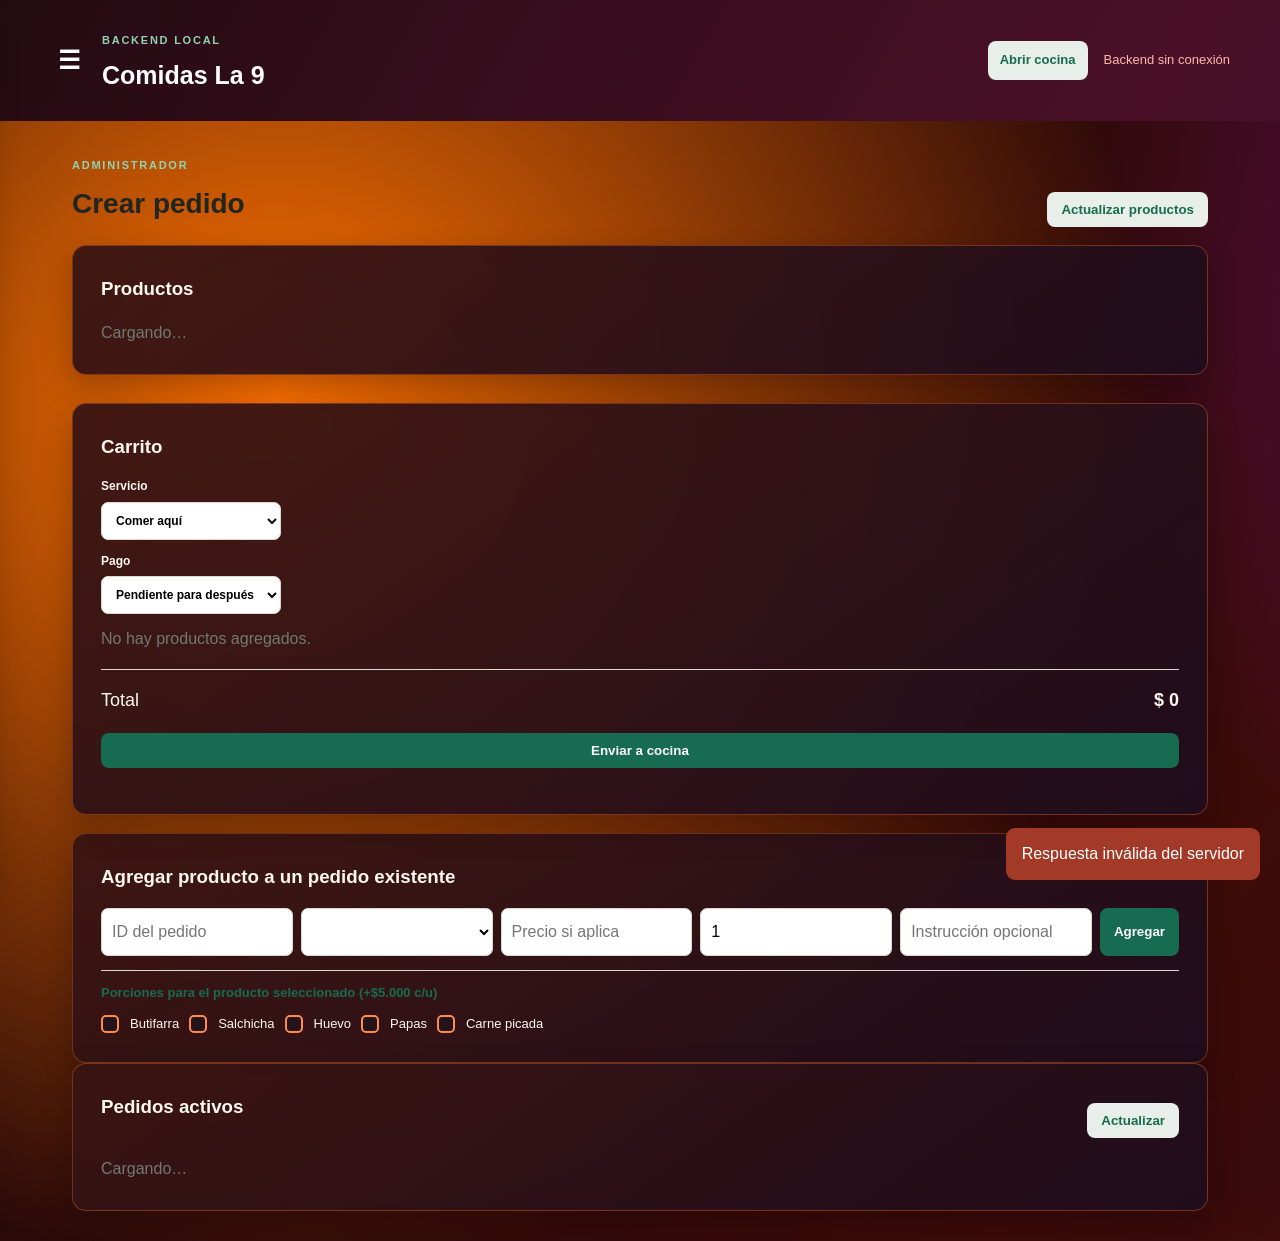
<file: index.html>
<!doctype html>
<html lang="es">
  <head>
    <meta charset="utf-8" />
    <meta name="viewport" content="width=device-width, initial-scale=1" />
    <title>Comidas La 9 · Pruebas</title>
    <link rel="stylesheet" href="styles.css" />
    <link rel="stylesheet" href="options.css" />
    <link rel="stylesheet" href="design.css" />
    <link rel="stylesheet" href="final-design.css" />
  </head>
  <body>
    <header class="topbar">
      <div class="brand-area">
        <button
          class="menu-toggle"
          id="menuToggle"
          aria-label="Abrir menú"
          aria-expanded="false"
        >
          ☰
        </button>
        <div>
          <span class="eyebrow">BACKEND LOCAL</span>
          <h1>Comidas La 9</h1>
        </div>
      </div>
      <div class="header-actions">
        <a class="secondary" href="cocina.html">Abrir cocina</a>
        <div id="connection" class="connection">Comprobando conexión…</div>
      </div>
    </header>

    <aside class="side-menu" id="sideMenu" aria-label="Menú principal">
      <nav>
        <button class="menu-link active" data-view="caja">Caja</button
        ><button class="menu-link" data-view="registros">Registros</button
        ><button class="menu-link" data-view="reportes">Reportes</button>
      </nav>
    </aside>
    <div class="menu-overlay" id="menuOverlay"></div>

    <main>
      <section id="caja" class="view active">
        <div class="section-heading">
          <div>
            <span class="eyebrow">ADMINISTRADOR</span>
            <h2>Crear pedido</h2>
          </div>
          <button class="secondary" id="refreshProducts">
            Actualizar productos
          </button>
        </div>
        <div class="layout">
          <div class="card">
            <h3>Productos</h3>
            <div id="products" class="products">
              <p class="muted">Cargando…</p>
            </div>
          </div>
          <div class="card cart">
            <h3>Carrito</h3>
            <label class="service"
              >Servicio<select id="serviceType">
                <option value="aqui">Comer aquí</option>
                <option value="llevar">Para llevar</option>
              </select></label
            ><label class="service"
              >Pago<select id="paymentType">
                <option value="">Pendiente para después</option>
                <option value="efectivo">Efectivo</option>
                <option value="transferencia">Transferencia</option>
              </select></label
            >
            <div id="cart">
              <p class="muted">No hay productos agregados.</p>
            </div>
            <div class="total">
              <span>Total</span><strong id="cartTotal">$0</strong>
            </div>
            <button class="primary full" id="createOrder">
              Enviar a cocina
            </button>
            <p id="orderMessage" class="message"></p>
          </div>
        </div>
        <div class="card add-item">
          <h3>Agregar producto a un pedido existente</h3>
          <div class="form-row">
            <input
              id="extraOrderId"
              type="number"
              min="1"
              placeholder="ID del pedido"
            /><select id="extraProduct"></select
            ><input
              id="extraPrice"
              type="number"
              min="0"
              placeholder="Precio si aplica"
            /><input id="extraQuantity" type="number" min="1" value="1" /><input
              id="extraNote"
              placeholder="Instrucción opcional"
            /><button class="primary" id="addExtra">Agregar</button>
          </div>
          <div class="existing-extras">
            <span>Porciones para el producto seleccionado (+$5.000 c/u)</span
            ><label
              ><input type="checkbox" data-existing-extra value="Butifarra" />
              Butifarra</label
            ><label
              ><input type="checkbox" data-existing-extra value="Salchicha" />
              Salchicha</label
            ><label
              ><input type="checkbox" data-existing-extra value="Huevo" />
              Huevo</label
            ><label
              ><input type="checkbox" data-existing-extra value="Papas" />
              Papas</label
            ><label
              ><input
                type="checkbox"
                data-existing-extra
                value="Carne picada"
              />
              Carne picada</label
            >
          </div>
        </div>
        <div class="card active-orders">
          <div class="section-heading">
            <h3>Pedidos activos</h3>
            <button class="secondary" id="refreshOrders">Actualizar</button>
          </div>
          <div id="orders" class="orders"><p class="muted">Cargando…</p></div>
        </div>
      </section>

      <section id="registros" class="view">
        <div class="section-heading">
          <div>
            <span class="eyebrow">HISTORIAL COMPLETO</span>
            <h2>Registros</h2>
          </div>
          <button class="secondary" id="refreshRecords">Actualizar</button>
        </div>
        <div id="records" class="orders"><p class="muted">Cargando…</p></div>
      </section>

      <section id="reportes" class="view">
        <div class="section-heading">
          <div>
            <span class="eyebrow">ADMINISTRADOR</span>
            <h2>Reportes diarios y por periodo</h2>
            <p id="reportUpdated" class="muted">Generando reporte del día…</p>
          </div>
        </div>
        <div class="card filters">
          <label>Desde <input id="fromDate" type="date" /></label
          ><label>Hasta <input id="toDate" type="date" /></label
          ><button class="primary" id="loadReport">Consultar</button>
        </div>
        <div id="report" class="stats">
          <p class="muted">Selecciona un rango.</p>
        </div>
      </section>
    </main>
    <div class="toast-stack" id="toastStack">
      <div id="toast" class="toast"></div>
    </div>
    <script src="app.js?v=2026100304"></script>
  </body>
</html>
</file>
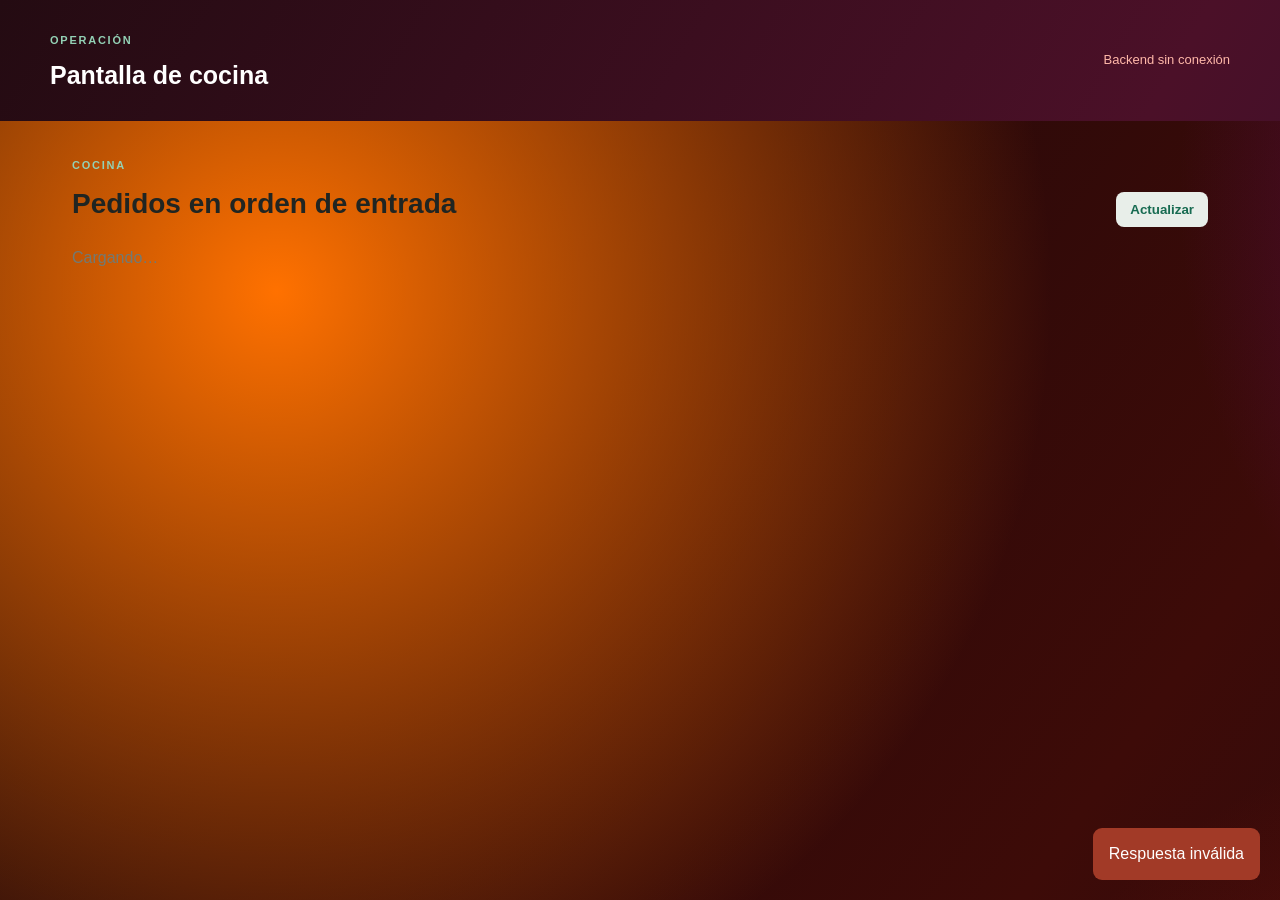
<file: cocina.html>
<!doctype html>
<html lang="es">
  <head>
    <meta charset="utf-8" />
    <meta name="viewport" content="width=device-width, initial-scale=1" />
    <title>Comidas La 9 · Cocina</title>
    <link rel="stylesheet" href="styles.css" />
    <link rel="stylesheet" href="options.css" />
    <link rel="stylesheet" href="design.css" />
    <link rel="stylesheet" href="final-design.css" />
  </head>
  <body>
    <header class="topbar">
      <div>
        <span class="eyebrow">OPERACIÓN</span>
        <h1>Pantalla de cocina</h1>
      </div>
      <div id="connection" class="connection">Comprobando conexión…</div>
    </header>
    <main>
      <div class="section-heading">
        <div>
          <span class="eyebrow">COCINA</span>
          <h2>Pedidos en orden de entrada</h2>
        </div>
        <button class="secondary" id="refreshOrders">Actualizar</button>
      </div>
      <div id="orders" class="orders"><p class="muted">Cargando…</p></div>
    </main>
    <div class="toast-stack" id="toastStack">
      <div id="toast" class="toast"></div>
    </div>
    <script src="cocina.js?v=2026100303"></script>
  </body>
</html>
</file>
<file: styles.css>
:root {
  font-family:
    Inter,
    Segoe UI,
    Arial,
    sans-serif;
  color: #202522;
  background: #f4f1eb;
  --green: #176b51;
  --ink: #202522;
  --muted: #717a74;
  --line: #ddd8ce;
  --card: #fffdf9;
}
* {
  box-sizing: border-box;
}
body {
  margin: 0;
  background: linear-gradient(135deg, #f8f6f0, #eeeae1);
  min-height: 100vh;
}
.topbar {
  display: flex;
  align-items: center;
  justify-content: space-between;
  padding: 26px max(22px, calc((100% - 1180px) / 2));
  background: #123d31;
  color: white;
}
.topbar h1 {
  margin: 3px 0 0;
  font-size: 25px;
}
.eyebrow {
  font-size: 11px;
  letter-spacing: 0.16em;
  font-weight: 800;
  color: #93d1b5;
}
.connection {
  font-size: 13px;
  color: #d9e4de;
}
.connection.online {
  color: #a7e4c3;
}
.connection.offline {
  color: #ffb8a9;
}
.tabs {
  display: flex;
  gap: 5px;
  padding: 14px max(22px, calc((100% - 1180px) / 2));
  background: white;
  border-bottom: 1px solid var(--line);
}
button {
  border: 0;
  border-radius: 8px;
  padding: 10px 14px;
  font-weight: 700;
  cursor: pointer;
}
.tab {
  background: transparent;
  color: var(--muted);
}
.tab.active {
  background: #e1f1e9;
  color: var(--green);
}
main {
  max-width: 1180px;
  margin: 30px auto;
  padding: 0 22px;
}
.view {
  display: none;
}
.view.active {
  display: block;
}
.section-heading {
  display: flex;
  justify-content: space-between;
  align-items: end;
  margin-bottom: 18px;
}
.section-heading h2 {
  margin: 6px 0 0;
  font-size: 28px;
}
.layout {
  display: grid;
  grid-template-columns: 1.3fr 0.8fr;
  gap: 18px;
}
.card,
.order-card {
  background: var(--card);
  border: 1px solid var(--line);
  border-radius: 14px;
  padding: 20px;
  box-shadow: 0 7px 20px #173d3110;
}
.card h3 {
  margin: 0 0 16px;
}
.products {
  display: grid;
  gap: 9px;
}
.product,
.cart-line {
  display: flex;
  justify-content: space-between;
  align-items: center;
  gap: 10px;
  padding: 12px;
  border: 1px solid var(--line);
  border-radius: 10px;
}
.product small,
.cart-line small,
.order-items small {
  display: block;
  color: var(--muted);
  margin-top: 4px;
}
.product-actions {
  display: flex;
  gap: 6px;
}
.product-actions input {
  width: 90px;
}
.product-actions input:last-of-type {
  width: 150px;
}
input,
select {
  border: 1px solid var(--line);
  border-radius: 7px;
  padding: 10px;
  background: #fff;
  font: inherit;
}
.primary {
  background: var(--green);
  color: white;
}
.secondary {
  background: #e8eee9;
  color: var(--green);
}
.danger {
  background: #ffe5df;
  color: #a23a27;
}
.full {
  width: 100%;
  margin-top: 18px;
}
.total {
  display: flex;
  justify-content: space-between;
  border-top: 1px solid var(--line);
  margin-top: 18px;
  padding-top: 16px;
  font-size: 18px;
}
.remove {
  background: #ffe5df;
  color: #a23a27;
  padding: 4px 9px;
}
.message {
  color: var(--green);
  min-height: 18px;
}
.add-item {
  margin-top: 18px;
}
.form-row {
  display: flex;
  gap: 8px;
  flex-wrap: wrap;
}
.form-row input,
.form-row select {
  flex: 1;
  min-width: 120px;
}
.orders {
  display: grid;
  gap: 13px;
}
.order-head,
.order-foot,
.actions,
.payment {
  display: flex;
  align-items: center;
  gap: 8px;
  flex-wrap: wrap;
}
.order-head {
  justify-content: space-between;
}
.status {
  border-radius: 999px;
  padding: 5px 9px;
  font-size: 12px;
  font-weight: 800;
  text-transform: capitalize;
}
.status.recibido {
  background: #fff0c9;
  color: #835d09;
}
.status.preparando {
  background: #d9e9ff;
  color: #20538e;
}
.status.finalizado {
  background: #d9f3dd;
  color: #286b36;
}
.status.cancelado {
  background: #ffe0dc;
  color: #9c3328;
}
.order-items {
  margin: 15px 0;
  display: grid;
  gap: 8px;
}
.order-items > div {
  display: flex;
  justify-content: space-between;
  border-bottom: 1px dashed var(--line);
  padding-bottom: 7px;
}
.order-foot {
  justify-content: space-between;
  border-top: 1px solid var(--line);
  padding-top: 12px;
}
.actions {
  margin-top: 14px;
}
.payment {
  border-left: 1px solid var(--line);
  padding-left: 8px;
}
.payment button {
  background: #edf4ef;
  color: var(--green);
  padding: 7px 9px;
}
.payment-status {
  color: var(--green);
}
.filters {
  display: flex;
  align-items: end;
  gap: 12px;
  flex-wrap: wrap;
}
.filters label {
  display: grid;
  gap: 5px;
  font-size: 12px;
  font-weight: 700;
}
.stats {
  display: grid;
  grid-template-columns: repeat(5, 1fr);
  gap: 12px;
  margin-top: 18px;
}
.stat {
  background: var(--card);
  border: 1px solid var(--line);
  border-radius: 12px;
  padding: 18px;
}
.stat span {
  display: block;
  color: var(--muted);
  font-size: 13px;
}
.stat strong {
  display: block;
  font-size: 24px;
  margin-top: 7px;
}
.muted {
  color: var(--muted);
}
.toast {
  position: fixed;
  right: 20px;
  bottom: 20px;
  background: #123d31;
  color: white;
  padding: 13px 16px;
  border-radius: 9px;
  opacity: 0;
  transform: translateY(10px);
  transition: 0.2s;
  pointer-events: none;
}
.toast.visible {
  opacity: 1;
  transform: none;
}
.toast.error {
  background: #a23a27;
}
@media (max-width: 800px) {
  .layout {
    grid-template-columns: 1fr;
  }
  .stats {
    grid-template-columns: repeat(2, 1fr);
  }
  .section-heading {
    align-items: start;
    gap: 12px;
    flex-direction: column;
  }
  .product {
    align-items: stretch;
    flex-direction: column;
  }
  .product-actions {
    flex-wrap: wrap;
  }
  .product-actions input {
    flex: 1;
  }
  .topbar {
    gap: 15px;
    align-items: start;
    flex-direction: column;
  }
}
</file>
<file: options.css>
.layout {
  grid-template-columns: minmax(0, 2fr) minmax(360px, 0.8fr);
  gap: 24px;
}
.card {
  padding: 28px;
}
.products {
  grid-template-columns: repeat(3, minmax(0, 1fr));
  gap: 16px;
}
.product {
  display: flex;
  flex-direction: column;
  align-items: stretch;
  min-width: 0;
  padding: 18px;
  min-height: 310px;
}
.product-options {
  display: grid;
  gap: 10px;
  margin-top: 12px;
}
.price-buttons {
  display: flex;
  flex-wrap: wrap;
  gap: 5px;
}
.price-buttons button {
  padding: 7px 9px;
  background: #edf4ef;
  color: #176b51;
  font-size: 11px;
}
.price-buttons button.selected {
  background: #176b51;
  color: white;
}
.custom-price {
  max-width: 180px;
}
.option-group {
  display: flex;
  gap: 8px;
  flex-wrap: wrap;
  align-items: center;
  font-size: 12px;
}
.option-group > span {
  font-weight: 800;
  color: #717a74;
  width: 100%;
}
.service {
  display: grid;
  gap: 5px;
  font-size: 12px;
  font-weight: 800;
  margin-bottom: 12px;
}
.service select {
  max-width: 180px;
}
.service-badge {
  background: #eee8dc;
  border-radius: 999px;
  padding: 5px 9px;
  font-size: 11px;
  color: #655b4b;
}
@media (max-width: 1100px) {
  .products {
    grid-template-columns: repeat(2, minmax(0, 1fr));
  }
}
@media (max-width: 800px) {
  .layout {
    grid-template-columns: 1fr;
  }
  .products {
    grid-template-columns: repeat(2, minmax(0, 1fr));
  }
}
@media (max-width: 620px) {
  .products {
    grid-template-columns: 1fr;
  }
  .product {
    min-height: 0;
  }
}
.payment-queue {
  margin-top: 18px;
}
.payment-row {
  display: flex;
  justify-content: space-between;
  align-items: center;
  gap: 15px;
  padding: 13px 0;
  border-bottom: 1px solid var(--line);
}
.payment-row:last-child {
  border-bottom: 0;
}
.payment-row small {
  display: block;
  color: var(--muted);
  margin-top: 4px;
}
.payment-actions {
  display: flex;
  gap: 7px;
  flex-wrap: wrap;
}
.payment-actions button {
  background: #e8eee9;
  color: var(--green);
  padding: 8px 10px;
}
.header-actions {
  display: flex;
  align-items: center;
  gap: 16px;
}
.header-actions a {
  display: inline-block;
  text-decoration: none;
  padding: 9px 12px;
  border-radius: 8px;
  background: #e8eee9;
  color: #176b51;
  font-weight: 700;
  font-size: 13px;
}
</file>
<file: design.css>
.products {
  align-items: stretch;
}
.product {
  position: relative;
  overflow: hidden;
  padding: 0 !important;
  background: #121313;
  border: 1px solid #2f3432;
  color: #fff;
  border-radius: 24px;
  box-shadow: 0 12px 24px #11111118;
}
.product-visual {
  height: 150px;
  background: radial-gradient(circle at 30% 20%, #e79b4e, #934326 45%, #34201c);
  display: grid;
  place-items: center;
  position: relative;
}
.product-visual span {
  font-size: 76px;
  filter: drop-shadow(0 8px 5px #0007);
}
.product-visual em {
  position: absolute;
  left: 14px;
  top: 14px;
  background: #ffad12;
  color: #fff;
  font-style: normal;
  font-size: 12px;
  font-weight: 800;
  border-radius: 999px;
  padding: 8px 12px;
}
.product-body {
  padding: 16px;
  position: relative;
  min-height: 150px;
}
.product-title {
  display: flex;
  align-items: end;
  justify-content: space-between;
  gap: 10px;
  padding-right: 52px;
}
.product-title b {
  font-family: Georgia, serif;
  font-size: 21px;
  line-height: 1.05;
}
.product-title small {
  color: #ff6338;
  font-size: 17px;
  font-weight: 800;
  white-space: nowrap;
}
.add-button {
  position: absolute;
  right: 16px;
  bottom: 16px;
  width: 44px;
  height: 44px;
  border-radius: 50%;
  padding: 0;
  background: #ed3e13;
  color: #fff;
  font-size: 29px;
  line-height: 1;
  box-shadow: 0 8px 16px #ed3e1355;
}
.option-drawer {
  margin-top: 16px;
  border-top: 1px solid #303634;
  padding-top: 10px;
}
.option-drawer summary {
  cursor: pointer;
  list-style: none;
  color: #f0b36a;
  font-size: 12px;
  font-weight: 800;
  display: flex;
  justify-content: space-between;
}
.option-drawer summary::-webkit-details-marker {
  display: none;
}
.option-drawer[open] summary span {
  transform: rotate(180deg);
}
.product-options {
  max-height: 0;
  overflow: hidden;
  opacity: 0;
  transform: translateY(-7px);
  transition:
    max-height 0.35s ease,
    opacity 0.25s ease,
    transform 0.35s ease;
}
.option-drawer[open] .product-options {
  max-height: 440px;
  opacity: 1;
  transform: translateY(0);
  padding-top: 12px;
}
.product-options input,
.product-options select {
  background: #222725;
  border-color: #4c5751;
  color: #fff;
}
.product-actions .primary {
  background: #e94b20;
}
.option-group {
  color: #e9eee9;
}
.option-group > span {
  color: #b8c4bb;
}
.option-group label {
  font-size: 11px;
}
.price-buttons button {
  background: #2c3931;
  color: #d9eadc;
}
.price-buttons button.selected {
  background: #ef561f;
  color: #fff;
}
.service-badge {
  background: #2e3c35;
  color: #e3f4e7;
}
@media (max-width: 1100px) {
  .products {
    grid-template-columns: repeat(2, minmax(0, 1fr));
  }
}
@media (max-width: 800px) {
  .products {
    grid-template-columns: repeat(2, minmax(0, 1fr));
  }
}
@media (max-width: 620px) {
  .products {
    grid-template-columns: 1fr;
  }
}
</file>
<file: final-design.css>
.product {
  background: #121313;
  color: #fff;
  border-radius: 18px;
  overflow: visible;
  min-height: 0 !important;
  min-width: 0;
}
.product-body {
  padding: 24px;
  min-height: 0;
}
.product-title {
  display: block;
  padding-right: 56px;
  margin-bottom: 18px;
  min-height: 0;
}
.product-title b {
  display: block;
  font-size: 20px;
  line-height: 1.15;
  overflow-wrap: anywhere;
}
.product-title small {
  display: block;
  font-size: 16px;
  white-space: normal;
  margin-top: 7px;
  color: #ff6338;
}
.product-visual {
  display: none;
}
.product-options {
  display: none;
}
.extras-group {
  margin: 14px 0 18px;
  line-height: 1.7;
}
.sauce-drawer {
  border-top: 1px solid #303634;
  padding-top: 12px;
  margin-top: 14px;
}
.sauce-drawer summary {
  cursor: pointer;
  list-style: none;
  color: #f0b36a;
  font-size: 13px;
  font-weight: 800;
  display: flex;
  justify-content: space-between;
}
.sauce-drawer summary::-webkit-details-marker {
  display: none;
}
.sauce-drawer[open] summary span {
  transform: rotate(180deg);
}
.sauce-options {
  max-height: 0;
  overflow: hidden;
  opacity: 0;
  transform: translateY(-7px);
  transition:
    max-height 0.35s ease,
    opacity 0.25s ease,
    transform 0.35s ease;
  padding-top: 0;
}
.sauce-drawer[open] .sauce-options {
  max-height: 240px;
  opacity: 1;
  transform: translateY(0);
  padding-top: 14px;
}
.sauce-options label {
  font-size: 12px;
}
.product-actions {
  margin-top: 18px;
  padding-right: 0;
  display: grid;
  grid-template-columns: 70px minmax(0, 1fr);
  gap: 8px;
}
.product-actions input {
  width: auto !important;
  min-width: 0;
  background: #222725;
  border-color: #4c5751;
  color: #fff;
}
.add-button {
  right: 16px;
  top: 18px;
  bottom: auto;
  width: 40px;
  height: 40px;
}
.price-buttons {
  margin-bottom: 10px;
  gap: 7px;
}
.price-buttons button {
  background: #2c3931;
  color: #d9eadc;
}
.price-buttons button.selected {
  background: #ef561f;
  color: #fff;
}
.products {
  gap: 22px;
  min-width: 0;
}
.layout {
  grid-template-columns: 1fr !important;
  gap: 28px;
}
.cart {
  width: 100%;
}
html,
body {
  overflow-x: hidden;
}
@media (max-width: 900px) {
  .products {
    grid-template-columns: repeat(2, minmax(0, 1fr));
  }
}
@media (max-width: 620px) {
  .products {
    grid-template-columns: 1fr;
  }
}
.existing-extras {
  display: flex;
  align-items: center;
  gap: 10px;
  flex-wrap: wrap;
  margin-top: 14px;
  padding-top: 12px;
  border-top: 1px solid var(--line);
  font-size: 13px;
}
.existing-extras > span {
  width: 100%;
  font-weight: 700;
  color: var(--green);
}
.existing-extras label {
  display: inline-flex;
  align-items: center;
  gap: 4px;
}
.item-price {
  display: flex;
  align-items: center;
  gap: 7px;
  text-align: right;
}
.item-price select {
  padding: 5px 7px;
  font-size: 12px;
}
.portion-button {
  padding: 6px 8px;
  font-size: 12px;
}
:root {
  --ff-b: Inter, Segoe UI, Arial, sans-serif;
  --cream: #f4f1eb;
  --text-dark: #202522;
  --secondary-light: #e1f1e9;
}
html {
  scroll-behavior: smooth;
}
body {
  font-family: var(--ff-b);
  background: var(--cream);
  color: var(--text-dark);
  line-height: 1.6;
  overflow-x: hidden;
}
p {
  margin: 0 0 1rem;
}
p:last-child {
  margin-bottom: 0;
}
ul,
ol {
  margin: 0;
  padding: 0;
  list-style: none;
}
::selection {
  background: var(--secondary-light);
  color: var(--ink);
}
.toast-stack {
  position: relative;
  z-index: 30;
}
.brand-area {
  display: flex;
  align-items: center;
  gap: 14px;
}
.menu-toggle {
  background: transparent;
  color: #fff;
  font-size: 25px;
  padding: 4px 8px;
  line-height: 1;
}
.side-menu {
  position: fixed;
  z-index: 20;
  top: 0;
  left: 0;
  width: 250px;
  height: 100vh;
  padding: 86px 14px 20px;
  background: #fffdf9;
  box-shadow: 8px 0 24px #0002;
  transform: translateX(-105%);
  transition: transform 0.22s ease;
}
.side-menu.open {
  transform: translateX(0);
}
.side-menu nav {
  display: grid;
  gap: 6px;
}
.menu-link {
  width: 100%;
  padding: 13px 16px;
  text-align: left;
  background: transparent;
  color: var(--ink);
  font-size: 15px;
}
.menu-link:hover,
.menu-link.active {
  background: #e1f1e9;
  color: var(--green);
}
.menu-overlay {
  position: fixed;
  z-index: 19;
  inset: 0;
  background: #0006;
  opacity: 0;
  pointer-events: none;
  transition: opacity 0.22s ease;
}
.menu-overlay.open {
  opacity: 1;
  pointer-events: auto;
}
body {
  background-color: #16070a;
  background-image: radial-gradient(circle at 12% 18%, #ff7100 0, transparent 32%),
    radial-gradient(circle at 82% 12%, #75107f 0, transparent 30%),
    radial-gradient(circle at 70% 88%, #8d1608 0, transparent 34%),
    linear-gradient(125deg, #16070a 0%, #3d0b08 48%, #160817 100%);
  background-size: 180% 180%;
  animation: restaurantBackground 18s ease-in-out infinite alternate;
}
@keyframes restaurantBackground {
  0% {
    background-position: 0% 50%;
  }
  50% {
    background-position: 100% 0%;
  }
  100% {
    background-position: 25% 100%;
  }
}
.card,
.order-card,
.stat {
  background: linear-gradient(145deg, rgba(57, 20, 18, 0.94), rgba(31, 13, 29, 0.94));
  color: #fff8f0;
  border-color: rgba(255, 117, 45, 0.35);
  box-shadow: 0 12px 30px rgba(12, 3, 8, 0.28);
}
.card h3,
.order-card h3,
.stat strong {
  color: #fff8f0;
}
input[type='checkbox'] {
  appearance: none;
  width: 18px !important;
  height: 18px;
  margin: 0 7px 0 0;
  padding: 0;
  display: inline-grid;
  place-content: center;
  flex: 0 0 18px;
  border: 2px solid #ff8a4c;
  border-radius: 5px;
  background: #25131a;
  cursor: pointer;
  transition: background 0.2s ease, border-color 0.2s ease, transform 0.2s ease,
    box-shadow 0.2s ease;
}
input[type='checkbox']::before {
  content: '';
  width: 8px;
  height: 8px;
  transform: scale(0);
  border-radius: 2px;
  background: #fff8f0;
  clip-path: polygon(14% 44%, 0 59%, 39% 100%, 100% 24%, 85% 10%, 38% 68%);
  transition: transform 0.2s ease;
}
input[type='checkbox']:hover {
  transform: scale(1.08);
  box-shadow: 0 0 0 4px rgba(255, 117, 45, 0.14);
}
input[type='checkbox']:checked {
  border-color: #ff9b52;
  background: linear-gradient(135deg, #ff6a00, #8b167d);
  box-shadow: 0 0 0 4px rgba(255, 117, 45, 0.18);
  animation: checkboxPulse 0.42s ease-out;
}
input[type='checkbox']:checked::before {
  transform: scale(1);
}
@keyframes checkboxPulse {
  0% {
    transform: scale(0.72);
  }
  65% {
    transform: scale(1.14);
  }
  100% {
    transform: scale(1);
  }
}
.topbar {
  background: linear-gradient(120deg, #240b12, #4b1028, #24102f);
  background-size: 180% 180%;
  animation: topbarBackground 14s ease-in-out infinite alternate;
}
@keyframes topbarBackground {
  0% {
    background-position: 0% 50%;
  }
  100% {
    background-position: 100% 50%;
  }
}
</file>
